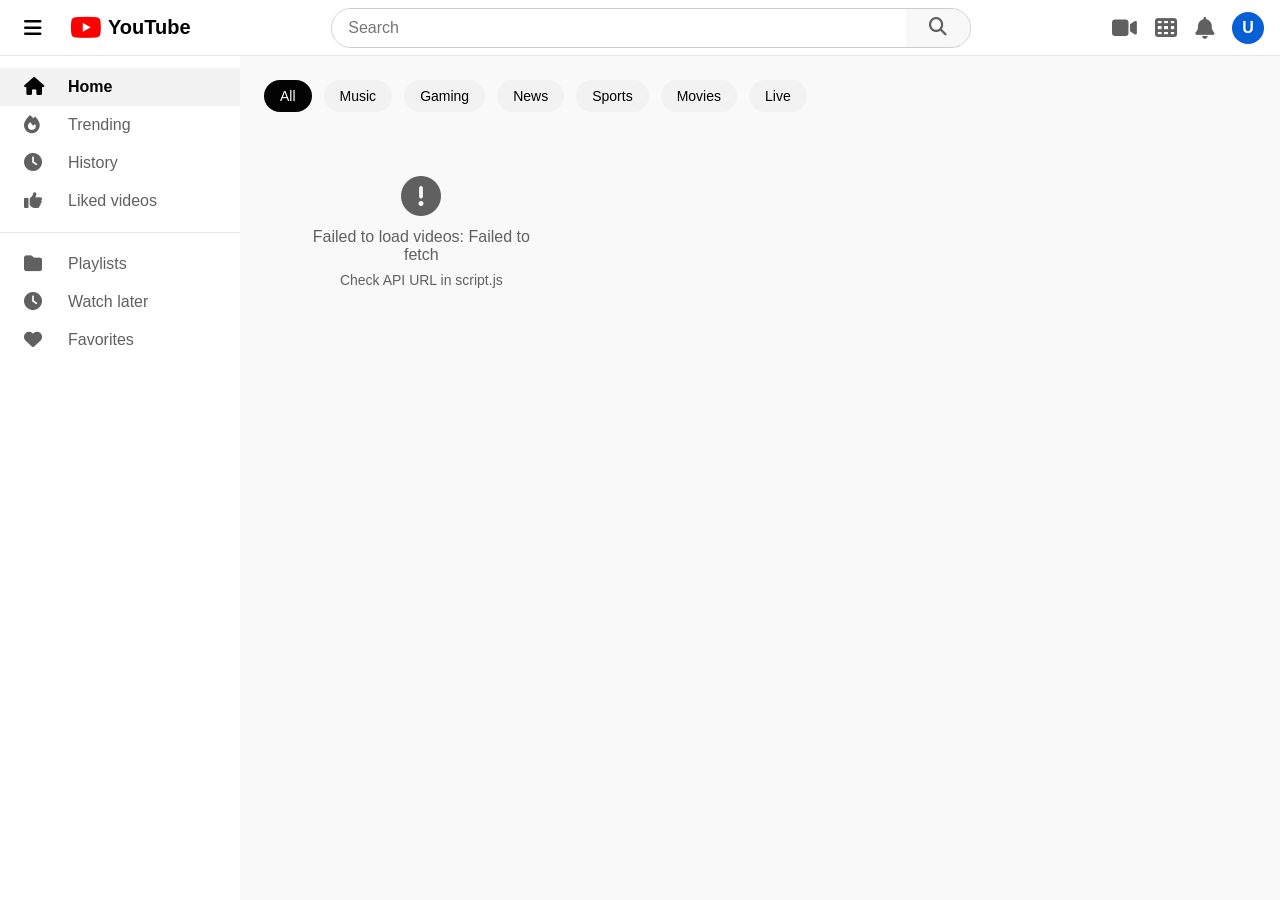
<file: index.html>
<!DOCTYPE html>
<html lang="en">
<head>
    <meta charset="UTF-8">
    <meta name="viewport" content="width=device-width, initial-scale=1.0">
    <title>YouTube Clone</title>
    <link rel="stylesheet" href="https://cdnjs.cloudflare.com/ajax/libs/font-awesome/6.4.0/css/all.min.css">
    <link rel="stylesheet" href="style.css">
</head>
<body>
    <!-- Header -->
    <header class="header">
        <div class="header-left">
            <i class="fas fa-bars menu-icon" onclick="toggleSidebar()"></i>
            <a href="index.html" class="logo">
                <i class="fab fa-youtube" style="color: #ff0000;"></i>
                <span>YouTube</span>
            </a>
        </div>
        
        <div class="header-center">
            <form class="search-form" onsubmit="searchVideos(event)">
                <input type="text" id="searchInput" placeholder="Search" required>
                <button type="submit"><i class="fas fa-search"></i></button>
            </form>
        </div>
        
        <div class="header-right">
            <i class="fas fa-video"></i>
            <i class="fas fa-th"></i>
            <i class="fas fa-bell"></i>
            <div class="avatar">U</div>
        </div>
    </header>

    <!-- Sidebar -->
    <div class="sidebar" id="sidebar">
        <div class="sidebar-item active" onclick="loadTrending()">
            <i class="fas fa-home"></i>
            <span>Home</span>
        </div>
        <div class="sidebar-item" onclick="loadTrending()">
            <i class="fas fa-fire"></i>
            <span>Trending</span>
        </div>
        <div class="sidebar-item">
            <i class="fas fa-clock"></i>
            <span>History</span>
        </div>
        <div class="sidebar-item">
            <i class="fas fa-thumbs-up"></i>
            <span>Liked videos</span>
        </div>
        <hr>
        <div class="sidebar-item">
            <i class="fas fa-folder"></i>
            <span>Playlists</span>
        </div>
        <div class="sidebar-item">
            <i class="fas fa-clock"></i>
            <span>Watch later</span>
        </div>
        <div class="sidebar-item">
            <i class="fas fa-heart"></i>
            <span>Favorites</span>
        </div>
    </div>

    <!-- Main Content -->
    <main class="main-content" id="mainContent">
        <div class="home-container">
            <div class="filter-bar">
                <div class="filter-tabs" id="filterTabs">
                    <button class="filter-tab active" onclick="filterVideos('all')">All</button>
                    <button class="filter-tab" onclick="filterVideos('music')">Music</button>
                    <button class="filter-tab" onclick="filterVideos('gaming')">Gaming</button>
                    <button class="filter-tab" onclick="filterVideos('news')">News</button>
                    <button class="filter-tab" onclick="filterVideos('sports')">Sports</button>
                    <button class="filter-tab" onclick="filterVideos('movies')">Movies</button>
                    <button class="filter-tab" onclick="filterVideos('live')">Live</button>
                </div>
            </div>
            
            <div class="video-grid" id="videoGrid">
                <!-- Videos loaded dynamically -->
                <div class="loading-spinner">
                    <i class="fas fa-spinner fa-spin"></i>
                    <p>Loading videos...</p>
                </div>
            </div>
        </div>
    </main>

    <script src="script.js"></script>
    <script>
        // Load trending videos on page load
        document.addEventListener('DOMContentLoaded', function() {
            loadTrending();
        });
    </script>
</body>
</html>
</file>
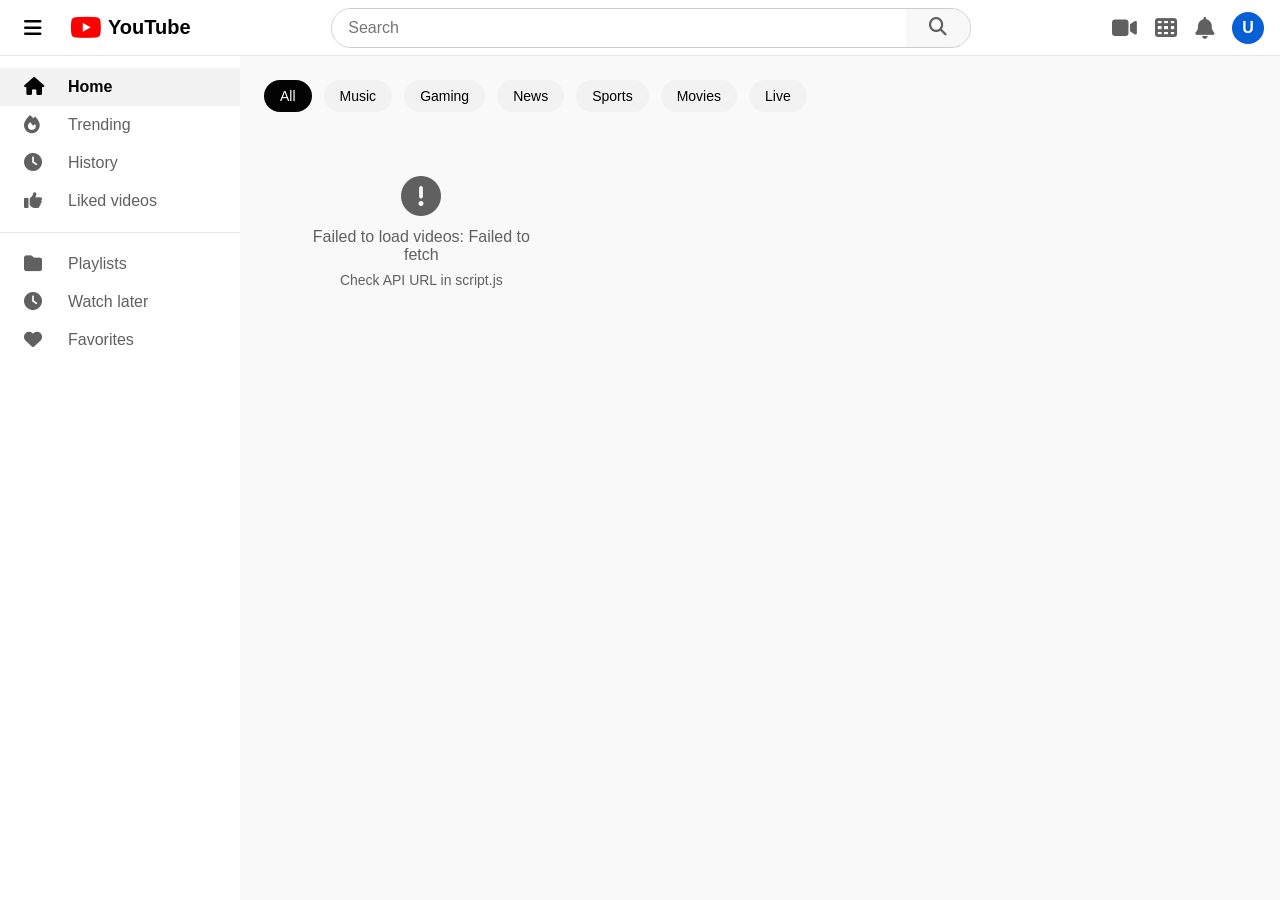
<file: CHANNEL.html>
<!DOCTYPE html>
<html lang="en">
<head>
    <meta charset="UTF-8">
    <meta name="viewport" content="width=device-width, initial-scale=1.0">
    <title>YouTube Clone - Channel</title>
    <link rel="stylesheet" href="https://cdnjs.cloudflare.com/ajax/libs/font-awesome/6.4.0/css/all.min.css">
    <link rel="stylesheet" href="style.css">
</head>
<body>
    <!-- Header -->
    <header class="header">
        <div class="header-left">
            <i class="fas fa-bars menu-icon" onclick="toggleSidebar()"></i>
            <a href="index.html" class="logo">
                <i class="fab fa-youtube" style="color: #ff0000;"></i>
                <span>YouTube</span>
            </a>
        </div>
        
        <div class="header-center">
            <form class="search-form" onsubmit="searchVideos(event)">
                <input type="text" id="searchInput" placeholder="Search" required>
                <button type="submit"><i class="fas fa-search"></i></button>
            </form>
        </div>
        
        <div class="header-right">
            <i class="fas fa-video"></i>
            <i class="fas fa-th"></i>
            <i class="fas fa-bell"></i>
            <div class="avatar">U</div>
        </div>
    </header>

    <!-- Main Content -->
    <main class="main-content" id="mainContent">
        <div class="channel-container" id="channelContainer">
            <div class="loading-spinner">
                <i class="fas fa-spinner fa-spin"></i>
                <p>Loading channel...</p>
            </div>
        </div>
    </main>

    <script src="script.js"></script>
    <script>
        document.addEventListener('DOMContentLoaded', function() {
            const urlParams = new URLSearchParams(window.location.search);
            const channelId = urlParams.get('channel_id');
            if (channelId) {
                loadChannel(channelId);
            } else {
                window.location.href = 'index.html';
            }
        });
    </script>
</body>
</html>
</file>
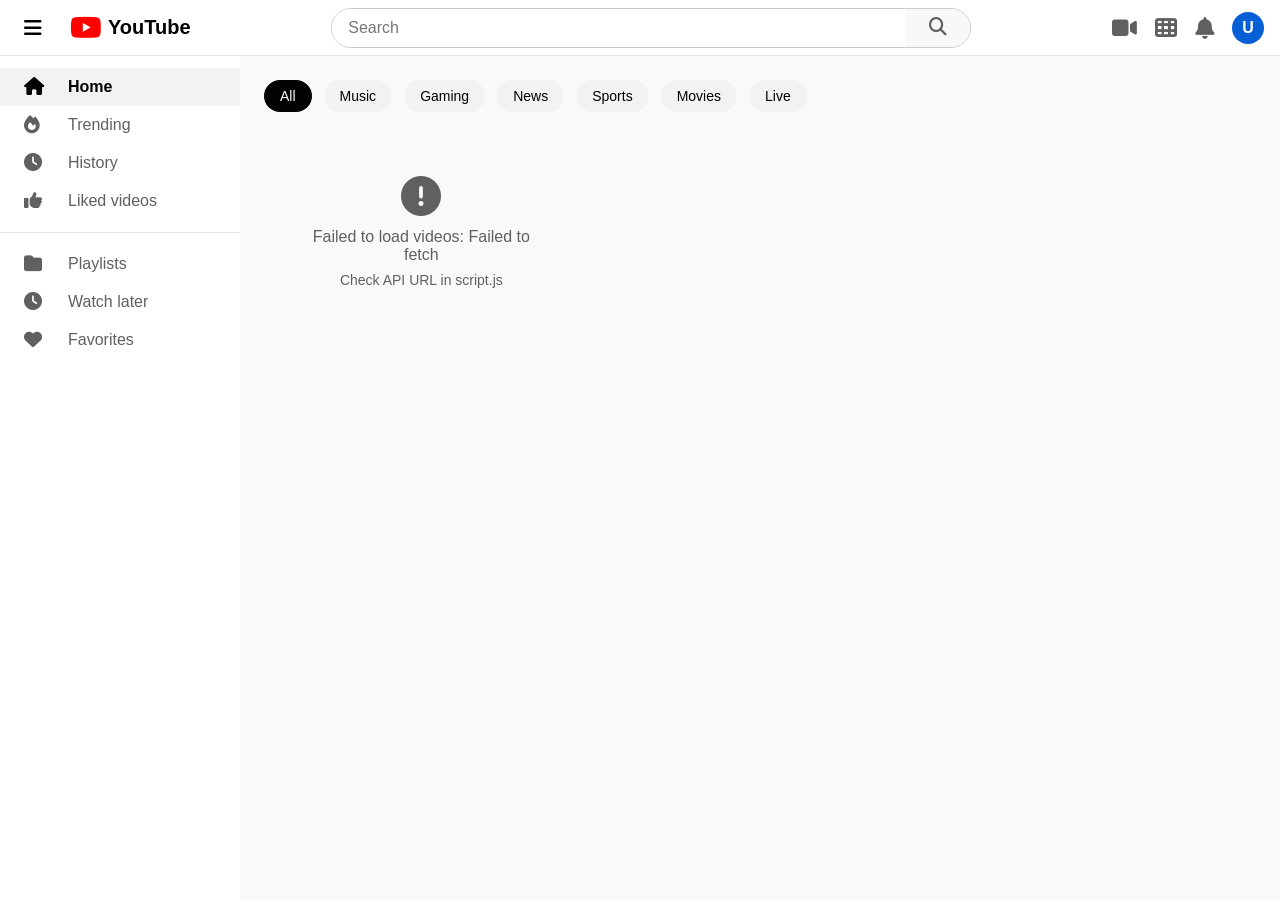
<file: PLAYLIST.html>
<!DOCTYPE html>
<html lang="en">
<head>
    <meta charset="UTF-8">
    <meta name="viewport" content="width=device-width, initial-scale=1.0">
    <title>YouTube Clone - Playlist</title>
    <link rel="stylesheet" href="https://cdnjs.cloudflare.com/ajax/libs/font-awesome/6.4.0/css/all.min.css">
    <link rel="stylesheet" href="style.css">
</head>
<body>
    <!-- Header -->
    <header class="header">
        <div class="header-left">
            <i class="fas fa-bars menu-icon" onclick="toggleSidebar()"></i>
            <a href="index.html" class="logo">
                <i class="fab fa-youtube" style="color: #ff0000;"></i>
                <span>YouTube</span>
            </a>
        </div>
        
        <div class="header-center">
            <form class="search-form" onsubmit="searchVideos(event)">
                <input type="text" id="searchInput" placeholder="Search" required>
                <button type="submit"><i class="fas fa-search"></i></button>
            </form>
        </div>
        
        <div class="header-right">
            <i class="fas fa-video"></i>
            <i class="fas fa-th"></i>
            <i class="fas fa-bell"></i>
            <div class="avatar">U</div>
        </div>
    </header>

    <!-- Main Content -->
    <main class="main-content" id="mainContent">
        <div class="playlist-container" id="playlistContainer">
            <div class="loading-spinner">
                <i class="fas fa-spinner fa-spin"></i>
                <p>Loading playlist...</p>
            </div>
        </div>
    </main>

    <script src="script.js"></script>
    <script>
        document.addEventListener('DOMContentLoaded', function() {
            const urlParams = new URLSearchParams(window.location.search);
            const playlistId = urlParams.get('list');
            if (playlistId) {
                loadPlaylist(playlistId);
            } else {
                window.location.href = 'index.html';
            }
        });
    </script>
</body>
</html>
</file>
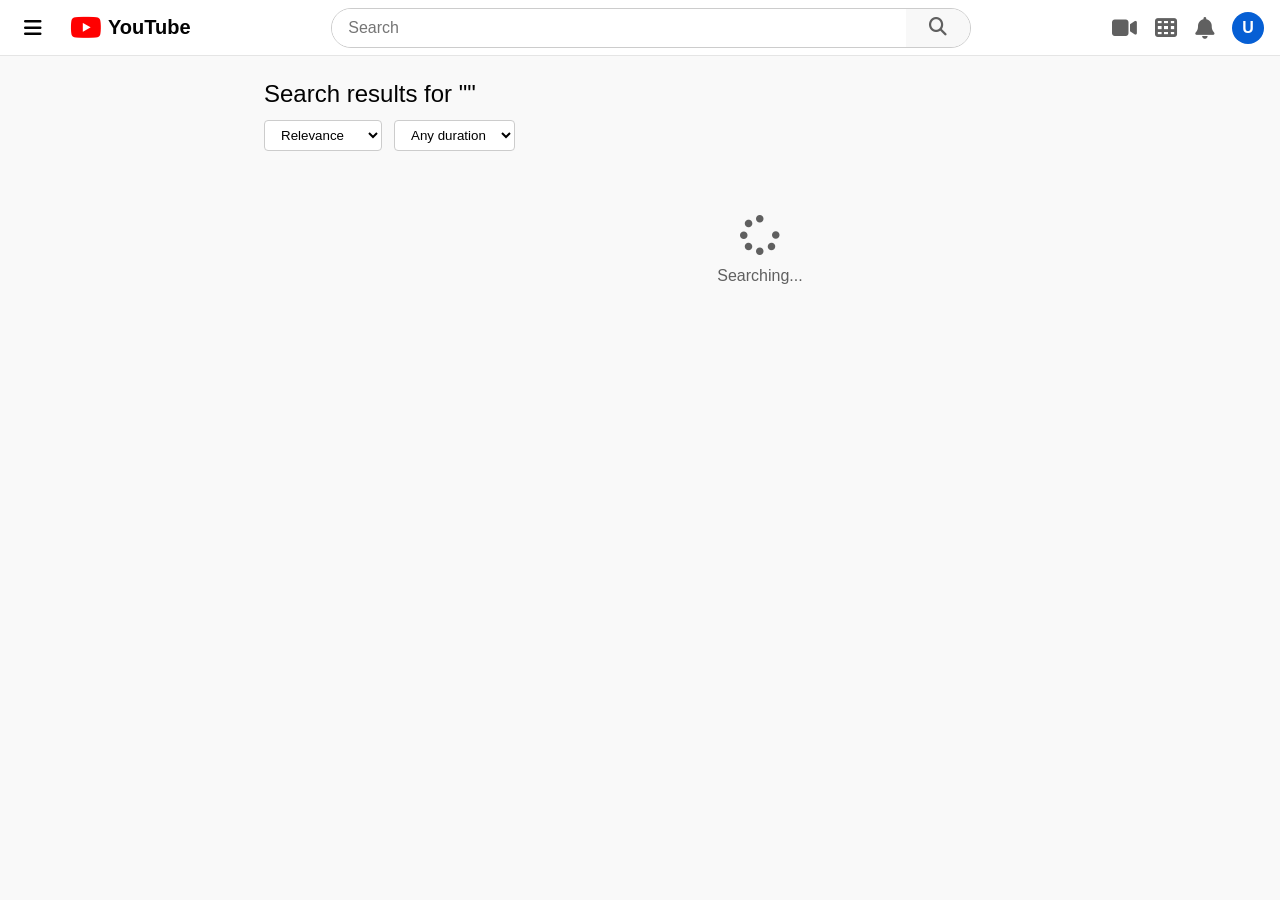
<file: search.html>
<!DOCTYPE html>
<html lang="en">
<head>
    <meta charset="UTF-8">
    <meta name="viewport" content="width=device-width, initial-scale=1.0">
    <title>YouTube Clone - Search</title>
    <link rel="stylesheet" href="https://cdnjs.cloudflare.com/ajax/libs/font-awesome/6.4.0/css/all.min.css">
    <link rel="stylesheet" href="style.css">
</head>
<body>
    <!-- Header -->
    <header class="header">
        <div class="header-left">
            <i class="fas fa-bars menu-icon" onclick="toggleSidebar()"></i>
            <a href="index.html" class="logo">
                <i class="fab fa-youtube" style="color: #ff0000;"></i>
                <span>YouTube</span>
            </a>
        </div>
        
        <div class="header-center">
            <form class="search-form" onsubmit="searchVideos(event)">
                <input type="text" id="searchInput" placeholder="Search" required>
                <button type="submit"><i class="fas fa-search"></i></button>
            </form>
        </div>
        
        <div class="header-right">
            <i class="fas fa-video"></i>
            <i class="fas fa-th"></i>
            <i class="fas fa-bell"></i>
            <div class="avatar">U</div>
        </div>
    </header>

    <!-- Main Content -->
    <main class="main-content" id="mainContent">
        <div class="search-container">
            <div class="search-header">
                <h2 id="searchQuery">Search results for ""</h2>
                <div class="search-filters">
                    <select class="filter-select" id="orderFilter" onchange="applyFilters()">
                        <option value="relevance">Relevance</option>
                        <option value="date">Upload date</option>
                        <option value="viewCount">View count</option>
                        <option value="rating">Rating</option>
                    </select>
                    
                    <select class="filter-select" id="durationFilter" onchange="applyFilters()">
                        <option value="any">Any duration</option>
                        <option value="short">Short</option>
                        <option value="medium">Medium</option>
                        <option value="long">Long</option>
                    </select>
                </div>
            </div>
            
            <div class="search-results" id="searchResults">
                <div class="loading-spinner">
                    <i class="fas fa-spinner fa-spin"></i>
                    <p>Searching...</p>
                </div>
            </div>
        </div>
    </main>

    <script src="script.js"></script>
    <script>
        document.addEventListener('DOMContentLoaded', function() {
            const urlParams = new URLSearchParams(window.location.search);
            const query = urlParams.get('search_query');
            if (query) {
                document.getElementById('searchInput').value = query;
                performSearch(query);
            }
        });
    </script>
</body>
</html>
</file>
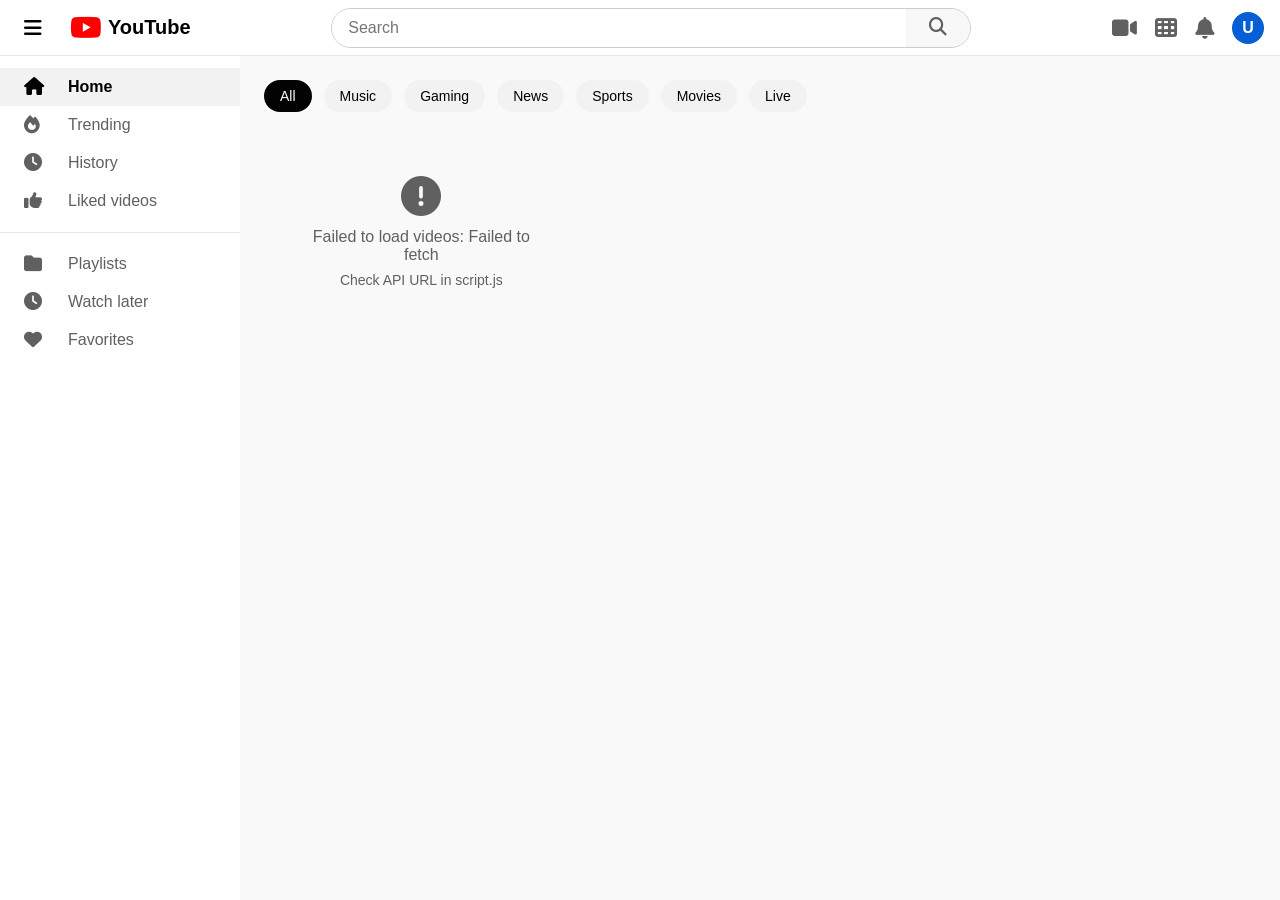
<file: watch.html>
<!DOCTYPE html>
<html lang="en">
<head>
    <meta charset="UTF-8">
    <meta name="viewport" content="width=device-width, initial-scale=1.0">
    <title id="pageTitle">YouTube Clone - Watch</title>
    <link rel="stylesheet" href="https://cdnjs.cloudflare.com/ajax/libs/font-awesome/6.4.0/css/all.min.css">
    <link rel="stylesheet" href="style.css">
</head>
<body>
    <!-- Header -->
    <header class="header">
        <div class="header-left">
            <i class="fas fa-bars menu-icon" onclick="toggleSidebar()"></i>
            <a href="index.html" class="logo">
                <i class="fab fa-youtube" style="color: #ff0000;"></i>
                <span>YouTube</span>
            </a>
        </div>
        
        <div class="header-center">
            <form class="search-form" onsubmit="searchVideos(event)">
                <input type="text" id="searchInput" placeholder="Search" required>
                <button type="submit"><i class="fas fa-search"></i></button>
            </form>
        </div>
        
        <div class="header-right">
            <i class="fas fa-video"></i>
            <i class="fas fa-th"></i>
            <i class="fas fa-bell"></i>
            <div class="avatar">U</div>
        </div>
    </header>

    <!-- Main Content -->
    <main class="main-content" id="mainContent">
        <div class="watch-container">
            <div class="watch-main">
                <!-- Video Player -->
                <div class="video-player-container">
                    <div id="videoPlayer">
                        <div class="loading-spinner">
                            <i class="fas fa-spinner fa-spin"></i>
                            <p>Loading video...</p>
                        </div>
                    </div>
                </div>
                
                <!-- Video Info -->
                <div class="video-info-section" id="videoInfo">
                    <h1 class="video-title" id="videoTitle">Loading video...</h1>
                    
                    <div class="video-actions">
                        <div class="channel-info" id="channelInfo">
                            <div class="channel-avatar">
                                <img id="channelAvatar" src="https://via.placeholder.com/40" alt="Channel">
                            </div>
                            <div class="channel-details">
                                <h3 id="channelName">Channel Name</h3>
                                <p id="subscriberCount">0 subscribers</p>
                            </div>
                            <button class="subscribe-btn" onclick="toggleSubscribe(this)">Subscribe</button>
                        </div>
                        
                        <div class="action-buttons">
                            <button class="action-btn" onclick="likeVideo(this)">
                                <i class="fas fa-thumbs-up"></i>
                                <span id="likeCount">0</span>
                            </button>
                            <button class="action-btn" onclick="dislikeVideo(this)">
                                <i class="fas fa-thumbs-down"></i>
                                <span id="dislikeCount">0</span>
                            </button>
                            <button class="action-btn" onclick="shareVideo()">
                                <i class="fas fa-share"></i>
                                <span>Share</span>
                            </button>
                            <button class="action-btn" id="downloadBtn" onclick="downloadVideo()" style="display:none;">
                                <i class="fas fa-download"></i>
                                <span>Download</span>
                            </button>
                            <button class="action-btn">
                                <i class="fas fa-ellipsis-h"></i>
                            </button>
                        </div>
                    </div>
                    
                    <!-- Video Description -->
                    <div class="video-description">
                        <p class="views-info">
                            <span id="viewCount">0 views</span>
                            <span>•</span>
                            <span id="publishDate">Just now</span>
                        </p>
                        <p class="description-text" id="videoDescription">Loading description...</p>
                        
                        <div class="stream-info" id="streamInfo" style="display: none;">
                            <i class="fas fa-check-circle" style="color: #4CAF50;"></i>
                            <span>Direct stream available:</span>
                            <span class="stream-quality" id="streamQuality">1080p</span>
                            <span class="stream-source" id="streamSource">clipto</span>
                            <a href="#" class="download-link" id="streamDownloadLink" download>
                                <i class="fas fa-download"></i> Download
                            </a>
                        </div>
                    </div>
                </div>
                
                <!-- Comments Section -->
                <div class="comments-section" id="commentsSection">
                    <h3 class="comments-title">
                        <span id="commentCount">0 Comments</span>
                        <i class="fas fa-sort-down"></i>
                    </h3>
                    
                    <div class="comment-input">
                        <div class="comment-avatar">
                            <img src="https://via.placeholder.com/40" alt="User">
                        </div>
                        <input type="text" placeholder="Add a comment..." class="comment-field" id="commentField">
                        <button class="comment-btn" onclick="addComment()">Comment</button>
                    </div>
                    
                    <div class="comments-list" id="commentsList">
                        <!-- Comments loaded dynamically -->
                    </div>
                </div>
            </div>
            
            <!-- Related Videos Sidebar -->
            <div class="watch-sidebar">
                <h3 class="sidebar-title">Up Next</h3>
                <div id="relatedVideos">
                    <div class="loading-spinner small">
                        <i class="fas fa-spinner fa-spin"></i>
                        <p>Loading related videos...</p>
                    </div>
                </div>
            </div>
        </div>
    </main>

    <script src="script.js"></script>
    <script>
        // Load video from URL parameter
        document.addEventListener('DOMContentLoaded', function() {
            const urlParams = new URLSearchParams(window.location.search);
            const videoId = urlParams.get('v');
            if (videoId) {
                loadVideo(videoId);
            } else {
                window.location.href = 'index.html';
            }
        });
    </script>
</body>
</html>
</file>
<file: style.css>
/* style.css - Complete YouTube Clone Styles */

* {
    margin: 0;
    padding: 0;
    box-sizing: border-box;
}

body {
    font-family: 'Roboto', Arial, sans-serif;
    background-color: #f9f9f9;
    color: #030303;
}

/* ========== HEADER ========== */
.header {
    position: fixed;
    top: 0;
    left: 0;
    right: 0;
    height: 56px;
    background: white;
    display: flex;
    align-items: center;
    justify-content: space-between;
    padding: 0 16px;
    z-index: 1000;
    border-bottom: 1px solid #e5e5e5;
}

.header-left {
    display: flex;
    align-items: center;
    gap: 20px;
}

.menu-icon {
    font-size: 20px;
    cursor: pointer;
    padding: 8px;
}

.logo {
    text-decoration: none;
    font-size: 20px;
    font-weight: 700;
    display: flex;
    align-items: center;
    gap: 6px;
    color: #030303;
}

.logo i {
    font-size: 28px;
}

.header-center {
    flex: 1;
    max-width: 640px;
    margin: 0 30px;
}

.search-form {
    display: flex;
    height: 40px;
    border: 1px solid #ccc;
    border-radius: 40px;
    overflow: hidden;
}

.search-form input {
    flex: 1;
    padding: 0 16px;
    border: none;
    outline: none;
    font-size: 16px;
}

.search-form button {
    width: 64px;
    background: #f8f8f8;
    border: none;
    cursor: pointer;
    font-size: 18px;
    color: #606060;
}

.search-form button:hover {
    background: #e8e8e8;
}

.header-right {
    display: flex;
    align-items: center;
    gap: 18px;
}

.header-right i {
    font-size: 22px;
    color: #606060;
    cursor: pointer;
}

.avatar {
    width: 32px;
    height: 32px;
    border-radius: 50%;
    background: #065fd4;
    color: white;
    display: flex;
    align-items: center;
    justify-content: center;
    font-weight: bold;
    cursor: pointer;
}

/* ========== SIDEBAR ========== */
.sidebar {
    position: fixed;
    top: 56px;
    left: 0;
    bottom: 0;
    width: 240px;
    background: white;
    padding: 12px 0;
    overflow-y: auto;
    z-index: 999;
    transition: transform 0.3s;
}

.sidebar-item {
    display: flex;
    align-items: center;
    gap: 24px;
    padding: 10px 24px;
    cursor: pointer;
    color: #606060;
}

.sidebar-item:hover {
    background: #f2f2f2;
}

.sidebar-item.active {
    background: #f2f2f2;
    color: #030303;
    font-weight: 600;
}

.sidebar-item i {
    font-size: 18px;
    width: 20px;
}

.sidebar hr {
    margin: 12px 0;
    border: none;
    border-top: 1px solid #e5e5e5;
}

.sidebar.hidden {
    transform: translateX(-100%);
}

/* ========== MAIN CONTENT ========== */
.main-content {
    margin-left: 240px;
    margin-top: 56px;
    padding: 24px;
    transition: margin-left 0.3s;
}

.main-content.expanded {
    margin-left: 0;
}

/* ========== HOME PAGE ========== */
.home-container {
    max-width: 1600px;
    margin: 0 auto;
}

.filter-bar {
    margin-bottom: 24px;
    overflow-x: auto;
}

.filter-tabs {
    display: flex;
    gap: 12px;
}

.filter-tab {
    padding: 8px 16px;
    background: #f2f2f2;
    border: none;
    border-radius: 20px;
    cursor: pointer;
    font-size: 14px;
    white-space: nowrap;
}

.filter-tab.active {
    background: #030303;
    color: white;
}

.filter-tab:hover:not(.active) {
    background: #e5e5e5;
}

.video-grid {
    display: grid;
    grid-template-columns: repeat(auto-fill, minmax(300px, 1fr));
    gap: 24px;
}

.video-card {
    background: white;
    border-radius: 8px;
    overflow: hidden;
    transition: transform 0.2s;
    cursor: pointer;
}

.video-card:hover {
    transform: translateY(-4px);
}

.video-thumbnail {
    position: relative;
    display: block;
    overflow: hidden;
    padding-bottom: 56.25%;
    background: #000;
}

.video-thumbnail img {
    position: absolute;
    top: 0;
    left: 0;
    width: 100%;
    height: 100%;
    object-fit: cover;
}

.video-duration {
    position: absolute;
    bottom: 8px;
    right: 8px;
    background: rgba(0,0,0,0.8);
    color: white;
    padding: 2px 6px;
    border-radius: 4px;
    font-size: 12px;
    font-weight: 500;
}

.video-info {
    display: flex;
    gap: 12px;
    padding: 12px;
}

.channel-avatar {
    flex-shrink: 0;
    width: 36px;
    height: 36px;
    border-radius: 50%;
    overflow: hidden;
}

.channel-avatar img {
    width: 100%;
    height: 100%;
    object-fit: cover;
}

.video-details {
    flex: 1;
    min-width: 0;
}

.video-title {
    font-size: 16px;
    font-weight: 500;
    margin-bottom: 4px;
    line-height: 1.4;
}

.video-title a {
    color: #030303;
    text-decoration: none;
    display: -webkit-box;
    -webkit-line-clamp: 2;
    -webkit-box-orient: vertical;
    overflow: hidden;
}

.video-title a:hover {
    color: #065fd4;
}

.channel-name {
    font-size: 14px;
    color: #606060;
    margin-bottom: 2px;
}

.channel-name a {
    color: #606060;
    text-decoration: none;
}

.channel-name a:hover {
    color: #030303;
}

.video-meta {
    font-size: 14px;
    color: #606060;
}

.video-meta span {
    margin-right: 4px;
}

/* ========== LOADING ========== */
.loading-spinner {
    text-align: center;
    padding: 40px;
    color: #606060;
}

.loading-spinner i {
    font-size: 40px;
    margin-bottom: 12px;
}

.loading-spinner.small {
    padding: 20px;
}

.loading-spinner.small i {
    font-size: 24px;
}

/* ========== WATCH PAGE ========== */
.watch-container {
    display: flex;
    gap: 24px;
    max-width: 1600px;
    margin: 0 auto;
}

.watch-main {
    flex: 1;
    min-width: 0;
}

.video-player-container {
    background: #000;
    border-radius: 12px;
    overflow: hidden;
    margin-bottom: 16px;
}

.video-player-container video {
    width: 100%;
    max-height: 600px;
    display: block;
}

.video-placeholder {
    padding: 200px 0;
    text-align: center;
    color: white;
    background: #1a1a1a;
}

.video-placeholder i {
    font-size: 60px;
    margin-bottom: 16px;
}

.video-info-section {
    background: white;
    padding: 16px;
    border-radius: 12px;
    margin-bottom: 16px;
}

.video-title {
    font-size: 24px;
    font-weight: 600;
    margin-bottom: 12px;
    line-height: 1.3;
}

.video-actions {
    display: flex;
    justify-content: space-between;
    align-items: center;
    padding: 12px 0;
    border-top: 1px solid #e5e5e5;
    border-bottom: 1px solid #e5e5e5;
    flex-wrap: wrap;
    gap: 12px;
}

.channel-info {
    display: flex;
    align-items: center;
    gap: 16px;
}

.channel-details h3 {
    font-size: 16px;
    font-weight: 500;
}

.channel-details p {
    font-size: 13px;
    color: #606060;
}

.subscribe-btn {
    background: #cc0000;
    color: white;
    border: none;
    padding: 8px 16px;
    border-radius: 20px;
    font-weight: 500;
    cursor: pointer;
}

.subscribe-btn:hover {
    background: #aa0000;
}

.action-buttons {
    display: flex;
    gap: 8px;
}

.action-btn {
    display: flex;
    align-items: center;
    gap: 8px;
    padding: 8px 16px;
    background: #f2f2f2;
    border: none;
    border-radius: 20px;
    cursor: pointer;
    font-size: 14px;
}

.action-btn:hover {
    background: #e5e5e5;
}

.action-btn.liked {
    color: #065fd4;
}

.action-btn.disliked {
    color: #065fd4;
}

.video-description {
    padding: 12px 0;
}

.views-info {
    font-size: 14px;
    color: #606060;
    margin-bottom: 8px;
}

.views-info span {
    margin-right: 4px;
}

.description-text {
    font-size: 14px;
    line-height: 1.6;
    white-space: pre-wrap;
}

.stream-info {
    margin-top: 12px;
    padding: 12px;
    background: #f0f8ff;
    border-radius: 8px;
    border-left: 4px solid #4CAF50;
}

.stream-quality {
    font-weight: 600;
    margin: 0 8px;
}

.stream-source {
    background: #e5e5e5;
    padding: 2px 8px;
    border-radius: 12px;
    font-size: 12px;
}

.download-link {
    display: inline-block;
    margin-left: 12px;
    background: #065fd4;
    color: white;
    padding: 4px 12px;
    border-radius: 12px;
    text-decoration: none;
    font-size: 13px;
}

.download-link:hover {
    background: #054aad;
}

/* ========== COMMENTS ========== */
.comments-section {
    background: white;
    padding: 16px;
    border-radius: 12px;
}

.comments-title {
    font-size: 18px;
    font-weight: 500;
    margin-bottom: 16px;
}

.comment-input {
    display: flex;
    align-items: center;
    gap: 12px;
    margin-bottom: 24px;
}

.comment-field {
    flex: 1;
    padding: 8px 12px;
    border: none;
    border-bottom: 1px solid #e5e5e5;
    outline: none;
    font-size: 14px;
}

.comment-field:focus {
    border-bottom-color: #065fd4;
}

.comment-btn {
    padding: 6px 16px;
    background: #065fd4;
    color: white;
    border: none;
    border-radius: 4px;
    cursor: pointer;
}

.comment-btn:hover {
    background: #054aad;
}

.comment-item {
    display: flex;
    gap: 12px;
    padding: 12px 0;
}

.comment-content {
    flex: 1;
}

.comment-header {
    display: flex;
    align-items: center;
    gap: 8px;
    margin-bottom: 4px;
}

.comment-author {
    font-weight: 600;
    font-size: 14px;
}

.comment-time {
    font-size: 12px;
    color: #606060;
}

.comment-text {
    font-size: 14px;
    margin-bottom: 8px;
}

.comment-actions {
    display: flex;
    gap: 12px;
}

.comment-like-btn {
    background: none;
    border: none;
    cursor: pointer;
    display: flex;
    align-items: center;
    gap: 4px;
    font-size: 13px;
    color: #606060;
}

.comment-like-btn:hover {
    color: #065fd4;
}

.comment-reply-btn {
    background: none;
    border: none;
    cursor: pointer;
    font-size: 13px;
    color: #606060;
    font-weight: 500;
}

.comment-reply-btn:hover {
    color: #030303;
}

.replies-section {
    margin-left: 20px;
    margin-top: 8px;
}

.show-replies-btn {
    background: none;
    border: none;
    cursor: pointer;
    color: #606060;
    font-size: 14px;
}

.show-replies-btn:hover {
    color: #065fd4;
}

.reply-item {
    display: flex;
    gap: 8px;
    padding: 8px 0;
}

.reply-avatar {
    width: 30px;
    height: 30px;
    border-radius: 50%;
    overflow: hidden;
    flex-shrink: 0;
}

.reply-avatar img {
    width: 100%;
    height: 100%;
    object-fit: cover;
}

.reply-header {
    display: flex;
    align-items: center;
    gap: 8px;
    margin-bottom: 2px;
}

.reply-author {
    font-weight: 600;
    font-size: 13px;
}

.reply-time {
    font-size: 12px;
    color: #606060;
}

.reply-text {
    font-size: 13px;
}

/* ========== RELATED VIDEOS ========== */
.watch-sidebar {
    width: 400px;
    flex-shrink: 0;
}

.sidebar-title {
    font-size: 18px;
    font-weight: 500;
    margin-bottom: 12px;
}

.related-video {
    display: flex;
    gap: 12px;
    margin-bottom: 12px;
    cursor: pointer;
}

.related-video:hover .related-title a {
    color: #065fd4;
}

.related-thumbnail {
    position: relative;
    flex-shrink: 0;
    width: 168px;
    height: 94px;
    border-radius: 8px;
    overflow: hidden;
}

.related-thumbnail img {
    width: 100%;
    height: 100%;
    object-fit: cover;
}

.related-info {
    flex: 1;
    min-width: 0;
}

.related-title {
    font-size: 14px;
    font-weight: 500;
    line-height: 1.4;
    margin-bottom: 4px;
}

.related-title a {
    color: #030303;
    text-decoration: none;
    display: -webkit-box;
    -webkit-line-clamp: 2;
    -webkit-box-orient: vertical;
    overflow: hidden;
}

.related-channel {
    font-size: 13px;
    color: #606060;
    margin-bottom: 2px;
}

.related-meta {
    font-size: 13px;
    color: #606060;
}

/* ========== SEARCH PAGE ========== */
.search-container {
    max-width: 1200px;
    margin: 0 auto;
}

.search-header {
    margin-bottom: 24px;
}

.search-header h2 {
    font-size: 24px;
    font-weight: 500;
    margin-bottom: 12px;
}

.search-filters {
    display: flex;
    gap: 12px;
}

.filter-select {
    padding: 6px 12px;
    border: 1px solid #ccc;
    border-radius: 4px;
    background: white;
    cursor: pointer;
}

.search-item {
    display: flex;
    gap: 16px;
    padding: 12px 0;
    border-bottom: 1px solid #e5e5e5;
    cursor: pointer;
}

.search-item:hover .search-title a {
    color: #065fd4;
}

.search-thumbnail {
    position: relative;
    flex-shrink: 0;
    width: 360px;
    height: 202px;
    border-radius: 8px;
    overflow: hidden;
}

.search-thumbnail img {
    width: 100%;
    height: 100%;
    object-fit: cover;
}

.search-info {
    flex: 1;
}

.search-title {
    font-size: 20px;
    font-weight: 500;
    margin-bottom: 4px;
}

.search-title a {
    color: #030303;
    text-decoration: none;
}

.search-channel {
    margin-bottom: 2px;
}

.search-channel a {
    color: #606060;
    text-decoration: none;
    font-size: 14px;
}

.search-channel a:hover {
    color: #030303;
}

.search-meta {
    font-size: 14px;
    color: #606060;
    margin-bottom: 8px;
}

.search-description {
    font-size: 14px;
    color: #606060;
    line-height: 1.5;
}

/* ========== CHANNEL PAGE ========== */
.channel-container {
    max-width: 1400px;
    margin: 0 auto;
}

.channel-banner {
    width: 100%;
    height: 200px;
    border-radius: 12px;
    overflow: hidden;
    margin-bottom: 16px;
    background: linear-gradient(135deg, #667eea 0%, #764ba2 100%);
}

.channel-banner-img {
    width: 100%;
    height: 100%;
    object-fit: cover;
}

.channel-header {
    display: flex;
    gap: 24px;
    padding: 16px;
    background: white;
    border-radius: 12px;
    margin-bottom: 24px;
}

.channel-avatar-large {
    width: 120px;
    height: 120px;
    border-radius: 50%;
    overflow: hidden;
    flex-shrink: 0;
}

.channel-avatar-large img {
    width: 100%;
    height: 100%;
    object-fit: cover;
}

.channel-info {
    flex: 1;
}

.channel-name {
    font-size: 32px;
    font-weight: 700;
    margin-bottom: 4px;
}

.channel-handle {
    color: #606060;
    font-size: 16px;
    margin-bottom: 4px;
}

.channel-stats {
    color: #606060;
    font-size: 14px;
    margin-bottom: 8px;
}

.channel-description {
    color: #606060;
    font-size: 14px;
    line-height: 1.5;
    margin-bottom: 12px;
}

.channel-tabs {
    display: flex;
    gap: 0;
    border-bottom: 1px solid #e5e5e5;
    margin-bottom: 24px;
}

.channel-tab {
    padding: 12px 24px;
    background: none;
    border: none;
    cursor: pointer;
    font-size: 14px;
    font-weight: 500;
    color: #606060;
    border-bottom: 2px solid transparent;
}

.channel-tab:hover {
    color: #030303;
}

.channel-tab.active {
    color: #030303;
    border-bottom-color: #030303;
}

/* ========== PLAYLIST PAGE ========== */
.playlist-container {
    max-width: 1400px;
    margin: 0 auto;
}

.playlist-header {
    display: flex;
    gap: 24px;
    padding: 24px;
    background: white;
    border-radius: 12px;
    margin-bottom: 24px;
}

.playlist-thumbnail {
    width: 240px;
    height: 240px;
    border-radius: 12px;
    overflow: hidden;
    flex-shrink: 0;
}

.playlist-thumbnail img {
    width: 100%;
    height: 100%;
    object-fit: cover;
}

.playlist-info {
    flex: 1;
}

.playlist-badge {
    display: inline-block;
    padding: 4px 12px;
    background: #e5e5e5;
    border-radius: 12px;
    font-size: 12px;
    font-weight: 600;
    margin-bottom: 8px;
}

.playlist-title {
    font-size: 28px;
    font-weight: 700;
    margin-bottom: 8px;
}

.playlist-description {
    color: #606060;
    font-size: 14px;
    margin-bottom: 12px;
}

.playlist-meta {
    color: #606060;
    font-size: 14px;
    margin-bottom: 16px;
}

.playlist-channel a {
    color: #065fd4;
    text-decoration: none;
}

.playlist-channel a:hover {
    text-decoration: underline;
}

.playlist-actions {
    display: flex;
    gap: 12px;
}

.play-btn {
    padding: 8px 24px;
    background: #065fd4;
    color: white;
    border: none;
    border-radius: 20px;
    cursor: pointer;
    font-weight: 500;
}

.play-btn:hover {
    background: #054aad;
}

.save-btn, .share-btn {
    padding: 8px 24px;
    background: #f2f2f2;
    border: none;
    border-radius: 20px;
    cursor: pointer;
    font-weight: 500;
}

.save-btn:hover, .share-btn:hover {
    background: #e5e5e5;
}

.playlist-item {
    display: flex;
    align-items: center;
    gap: 16px;
    padding: 8px 0;
    border-bottom: 1px solid #e5e5e5;
    cursor: pointer;
}

.playlist-item:hover {
    background: #f9f9f9;
}

.playlist-item-number {
    width: 32px;
    text-align: center;
    color: #606060;
    font-size: 14px;
    flex-shrink: 0;
}

.playlist-item-thumbnail {
    position: relative;
    flex-shrink: 0;
    width: 160px;
    height: 90px;
    border-radius: 8px;
    overflow: hidden;
}

.playlist-item-thumbnail img {
    width: 100%;
    height: 100%;
    object-fit: cover;
}

.playlist-item-info {
    flex: 1;
    min-width: 0;
}

.playlist-item-title {
    font-size: 16px;
    font-weight: 500;
    margin-bottom: 2px;
}

.playlist-item-title a {
    color: #030303;
    text-decoration: none;
}

.playlist-item-title a:hover {
    color: #065fd4;
}

.playlist-item-channel {
    font-size: 14px;
    color: #606060;
    margin-bottom: 2px;
}

.playlist-item-channel a {
    color: #606060;
    text-decoration: none;
}

.playlist-item-channel a:hover {
    color: #030303;
}

.playlist-item-meta {
    font-size: 14px;
    color: #606060;
}

.playlist-item-actions {
    flex-shrink: 0;
    padding: 0 12px;
    color: #606060;
    cursor: pointer;
}

/* ========== RESPONSIVE ========== */
@media (max-width: 1024px) {
    .watch-container {
        flex-direction: column;
    }
    
    .watch-sidebar {
        width: 100%;
    }
    
    .video-grid {
        grid-template-columns: repeat(auto-fill, minmax(250px, 1fr));
    }
}

@media (max-width: 768px) {
    .sidebar {
        transform: translateX(-100%);
    }
    
    .sidebar.visible {
        transform: translateX(0);
    }
    
    .main-content {
        margin-left: 0;
    }
    
    .header-center {
        margin: 0 12px;
    }
    
    .video-grid {
        grid-template-columns: 1fr 1fr;
    }
    
    .search-thumbnail {
        width: 160px;
        height: 90px;
    }
    
    .video-actions {
        flex-direction: column;
        align-items: flex-start;
    }
    
    .action-buttons {
        width: 100%;
        justify-content: space-around;
    }
    
    .playlist-header {
        flex-direction: column;
        align-items: center;
        text-align: center;
    }
    
    .playlist-thumbnail {
        width: 160px;
        height: 160px;
    }
    
    .channel-header {
        flex-direction: column;
        align-items: center;
        text-align: center;
    }
}

@media (max-width: 480px) {
    .video-grid {
        grid-template-columns: 1fr;
    }
    
    .video-title {
        font-size: 18px;
    }
    
    .search-item {
        flex-direction: column;
    }
    
    .search-thumbnail {
        width: 100%;
        height: auto;
        padding-bottom: 56.25%;
    }
}
</file>
